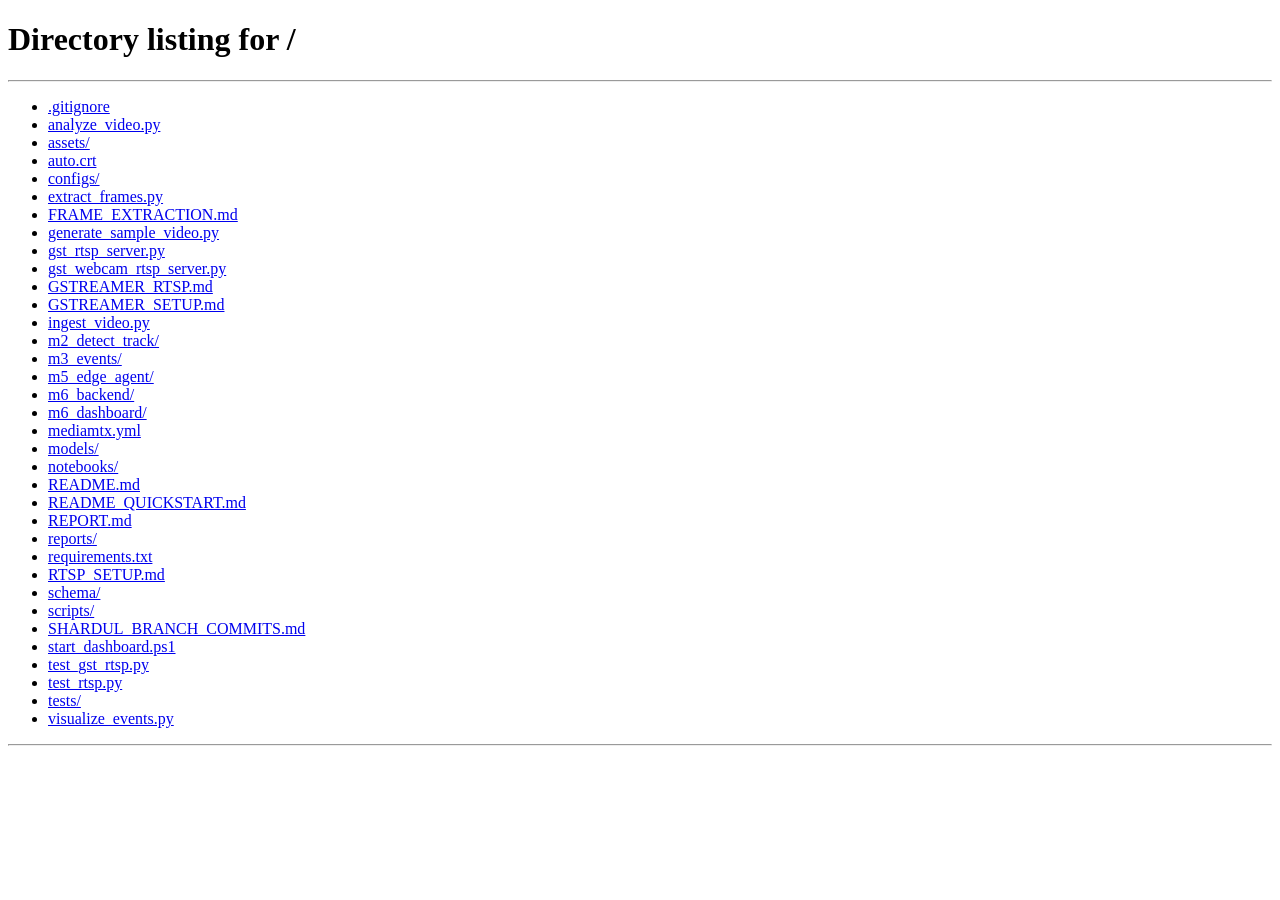
<file: m6_dashboard/map.html>
<!doctype html><html lang="en"><head><meta charset="utf-8"><meta http-equiv="refresh" content="0;url=/"><title>Camera network | VEYAKSH</title></head><body><a href="/">Open the integrated camera dashboard</a></body></html>
</file>
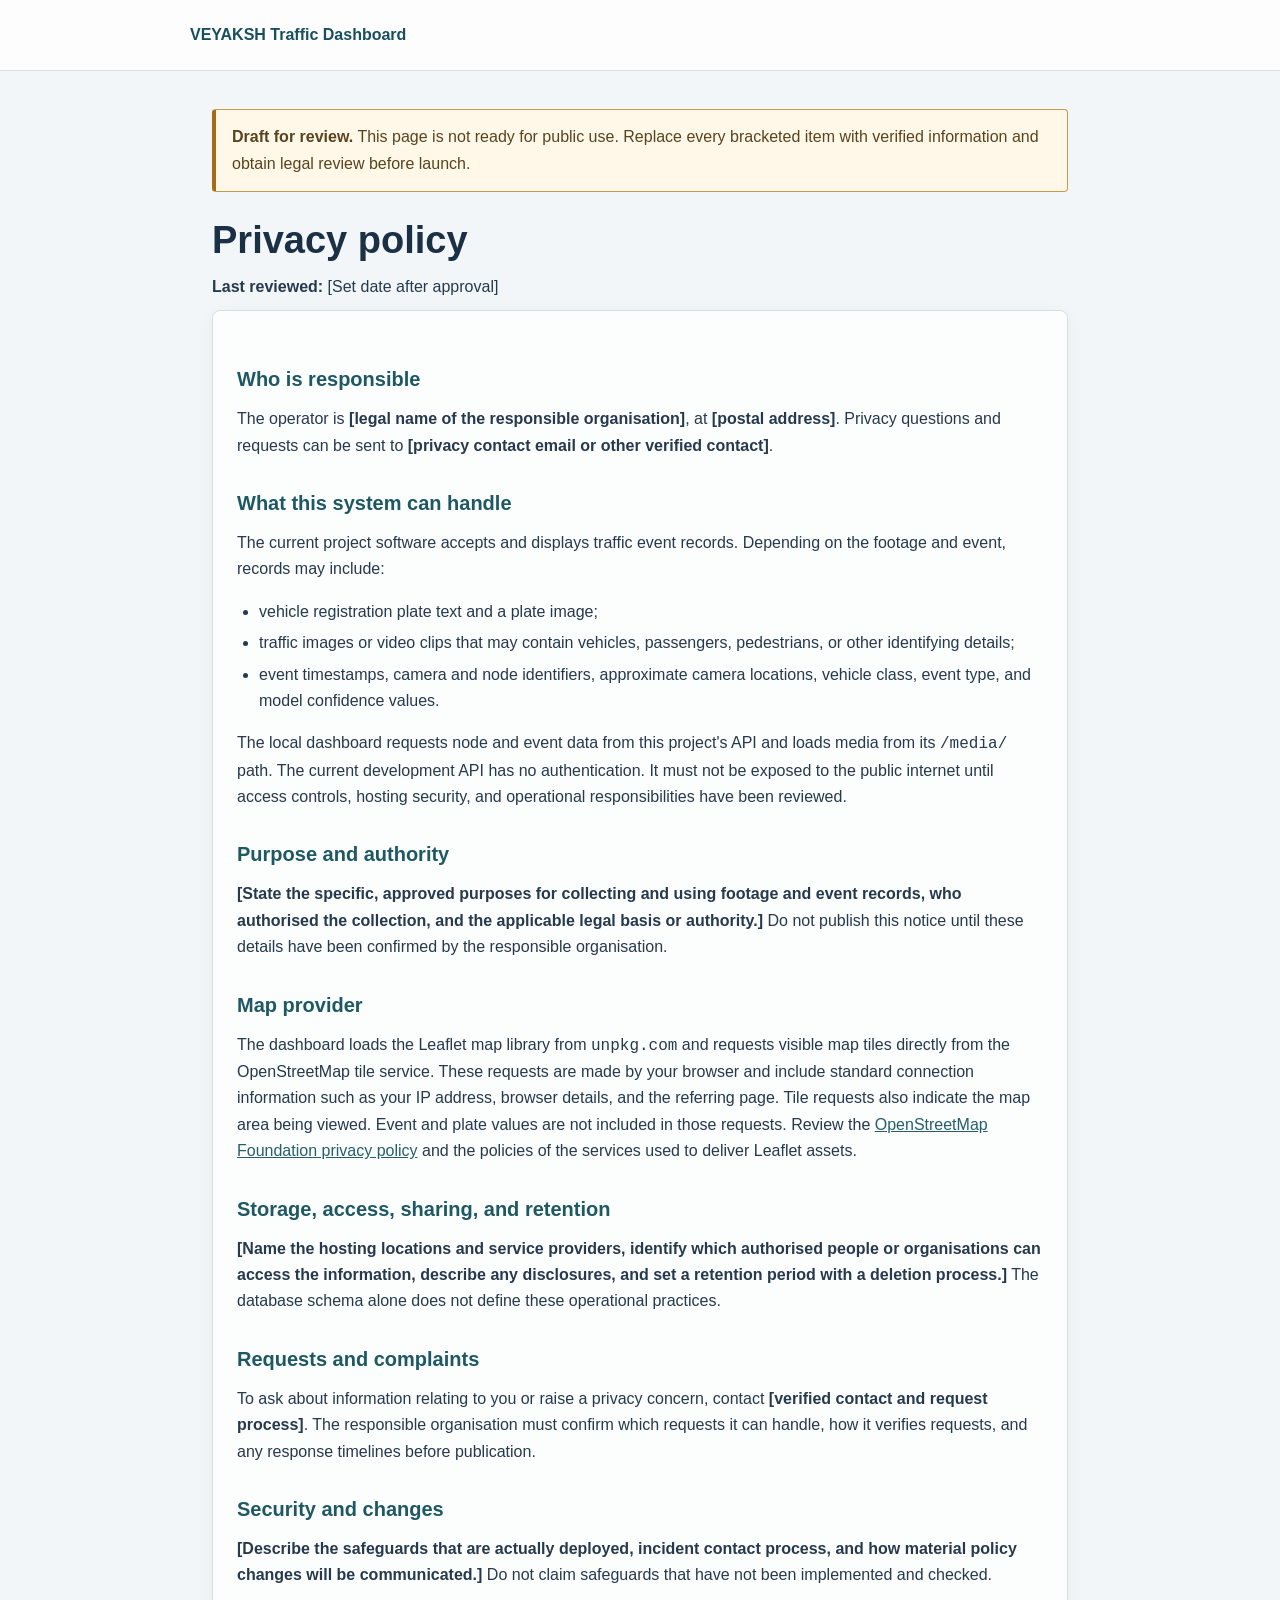
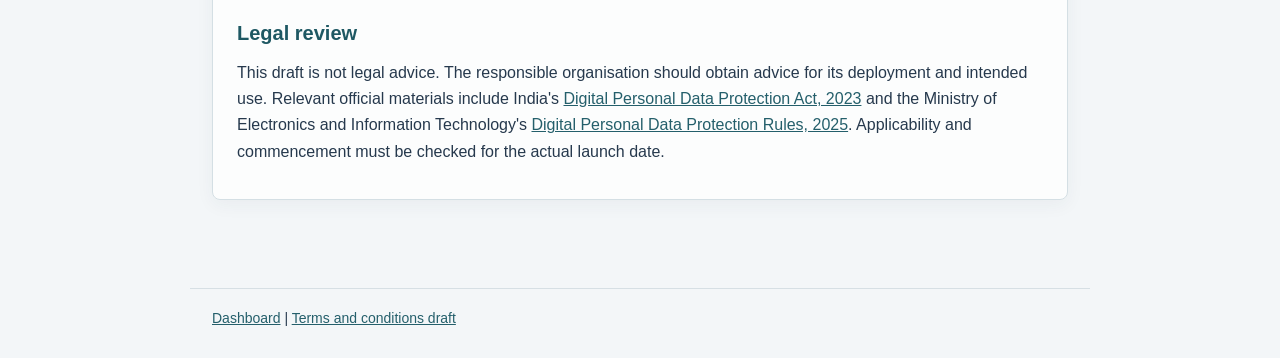
<file: m6_dashboard/privacy.html>
<!doctype html>
<html lang="en">
<head>
  <meta charset="utf-8">
  <meta name="viewport" content="width=device-width, initial-scale=1">
  <meta name="theme-color" content="#f3f6f8">
  <link rel="icon" type="image/svg+xml" href="/favicon.svg">
  <title>Privacy policy draft | VEYAKSH</title>
  <style>
    :root { color-scheme: light; font: 16px/1.65 "Segoe UI", Arial, sans-serif; color: #26394d; background: #f3f6f8; }
    * { box-sizing: border-box; }
    body { margin: 0; }
    header { padding: 22px max(20px, calc((100% - 900px) / 2)); background: rgba(255,255,255,.82); border-bottom: 1px solid #d6dfe4; }
    header a { color: #174f5c; text-decoration: none; font-weight: 700; }
    main { max-width: 900px; margin: 38px auto; padding: 0 22px 50px; }
    .draft { padding: 14px 16px; border: 1px solid #c89b4b; border-left: 4px solid #a36c18; border-radius: 4px; background: #fff8e8; color: #59431e; }
    h1 { margin: 26px 0 6px; color: #1b3045; font-size: clamp(28px, 4vw, 38px); line-height: 1.2; }
    h2 { margin: 28px 0 8px; color: #1e5863; font-size: 20px; }
    p { margin: 10px 0; }
    ul { padding-left: 22px; }
    li { margin: 5px 0; }
    .card { padding: 24px; border: 1px solid #d4dfe4; border-radius: 8px; background: rgba(255,255,255,.78); box-shadow: 0 5px 18px rgba(44,66,88,.05); }
    footer { max-width: 900px; margin: auto; padding: 18px 22px 30px; border-top: 1px solid #d6dfe4; font-size: 14px; }
    a { color: #245f6b; }
    a:focus-visible { outline: 3px solid #3c91a0; outline-offset: 2px; }
    @media (max-width: 600px) { main { margin-top: 24px; } .card { padding: 18px; } }
  </style>
</head>
<body>
  <header><a href="/">VEYAKSH Traffic Dashboard</a></header>
  <main>
    <div class="draft"><strong>Draft for review.</strong> This page is not ready for public use. Replace every bracketed item with verified information and obtain legal review before launch.</div>
    <h1>Privacy policy</h1>
    <p><strong>Last reviewed:</strong> [Set date after approval]</p>
    <article class="card">
      <h2>Who is responsible</h2>
      <p>The operator is <strong>[legal name of the responsible organisation]</strong>, at <strong>[postal address]</strong>. Privacy questions and requests can be sent to <strong>[privacy contact email or other verified contact]</strong>.</p>

      <h2>What this system can handle</h2>
      <p>The current project software accepts and displays traffic event records. Depending on the footage and event, records may include:</p>
      <ul>
        <li>vehicle registration plate text and a plate image;</li>
        <li>traffic images or video clips that may contain vehicles, passengers, pedestrians, or other identifying details;</li>
        <li>event timestamps, camera and node identifiers, approximate camera locations, vehicle class, event type, and model confidence values.</li>
      </ul>
      <p>The local dashboard requests node and event data from this project's API and loads media from its <code>/media/</code> path. The current development API has no authentication. It must not be exposed to the public internet until access controls, hosting security, and operational responsibilities have been reviewed.</p>

      <h2>Purpose and authority</h2>
      <p><strong>[State the specific, approved purposes for collecting and using footage and event records, who authorised the collection, and the applicable legal basis or authority.]</strong> Do not publish this notice until these details have been confirmed by the responsible organisation.</p>

      <h2>Map provider</h2>
      <p>The dashboard loads the Leaflet map library from <code>unpkg.com</code> and requests visible map tiles directly from the OpenStreetMap tile service. These requests are made by your browser and include standard connection information such as your IP address, browser details, and the referring page. Tile requests also indicate the map area being viewed. Event and plate values are not included in those requests. Review the <a href="https://osmfoundation.org/wiki/Privacy_Policy">OpenStreetMap Foundation privacy policy</a> and the policies of the services used to deliver Leaflet assets.</p>

      <h2>Storage, access, sharing, and retention</h2>
      <p><strong>[Name the hosting locations and service providers, identify which authorised people or organisations can access the information, describe any disclosures, and set a retention period with a deletion process.]</strong> The database schema alone does not define these operational practices.</p>

      <h2>Requests and complaints</h2>
      <p>To ask about information relating to you or raise a privacy concern, contact <strong>[verified contact and request process]</strong>. The responsible organisation must confirm which requests it can handle, how it verifies requests, and any response timelines before publication.</p>

      <h2>Security and changes</h2>
      <p><strong>[Describe the safeguards that are actually deployed, incident contact process, and how material policy changes will be communicated.]</strong> Do not claim safeguards that have not been implemented and checked.</p>

      <h2>Legal review</h2>
      <p>This draft is not legal advice. The responsible organisation should obtain advice for its deployment and intended use. Relevant official materials include India's <a href="https://www.indiacode.nic.in/indiacode/handle/123456789/22037?view_type=browse">Digital Personal Data Protection Act, 2023</a> and the Ministry of Electronics and Information Technology's <a href="https://www.meity.gov.in/documents/act-and-policies/digital-personal-data-protection-rules-2025-gDOxUjMtQWa?pageTitle=Digital-Personal-Data-Protection-Rules-2025">Digital Personal Data Protection Rules, 2025</a>. Applicability and commencement must be checked for the actual launch date.</p>
    </article>
  </main>
  <footer><a href="/">Dashboard</a> | <a href="/terms">Terms and conditions draft</a></footer>
</body>
</html>
</file>
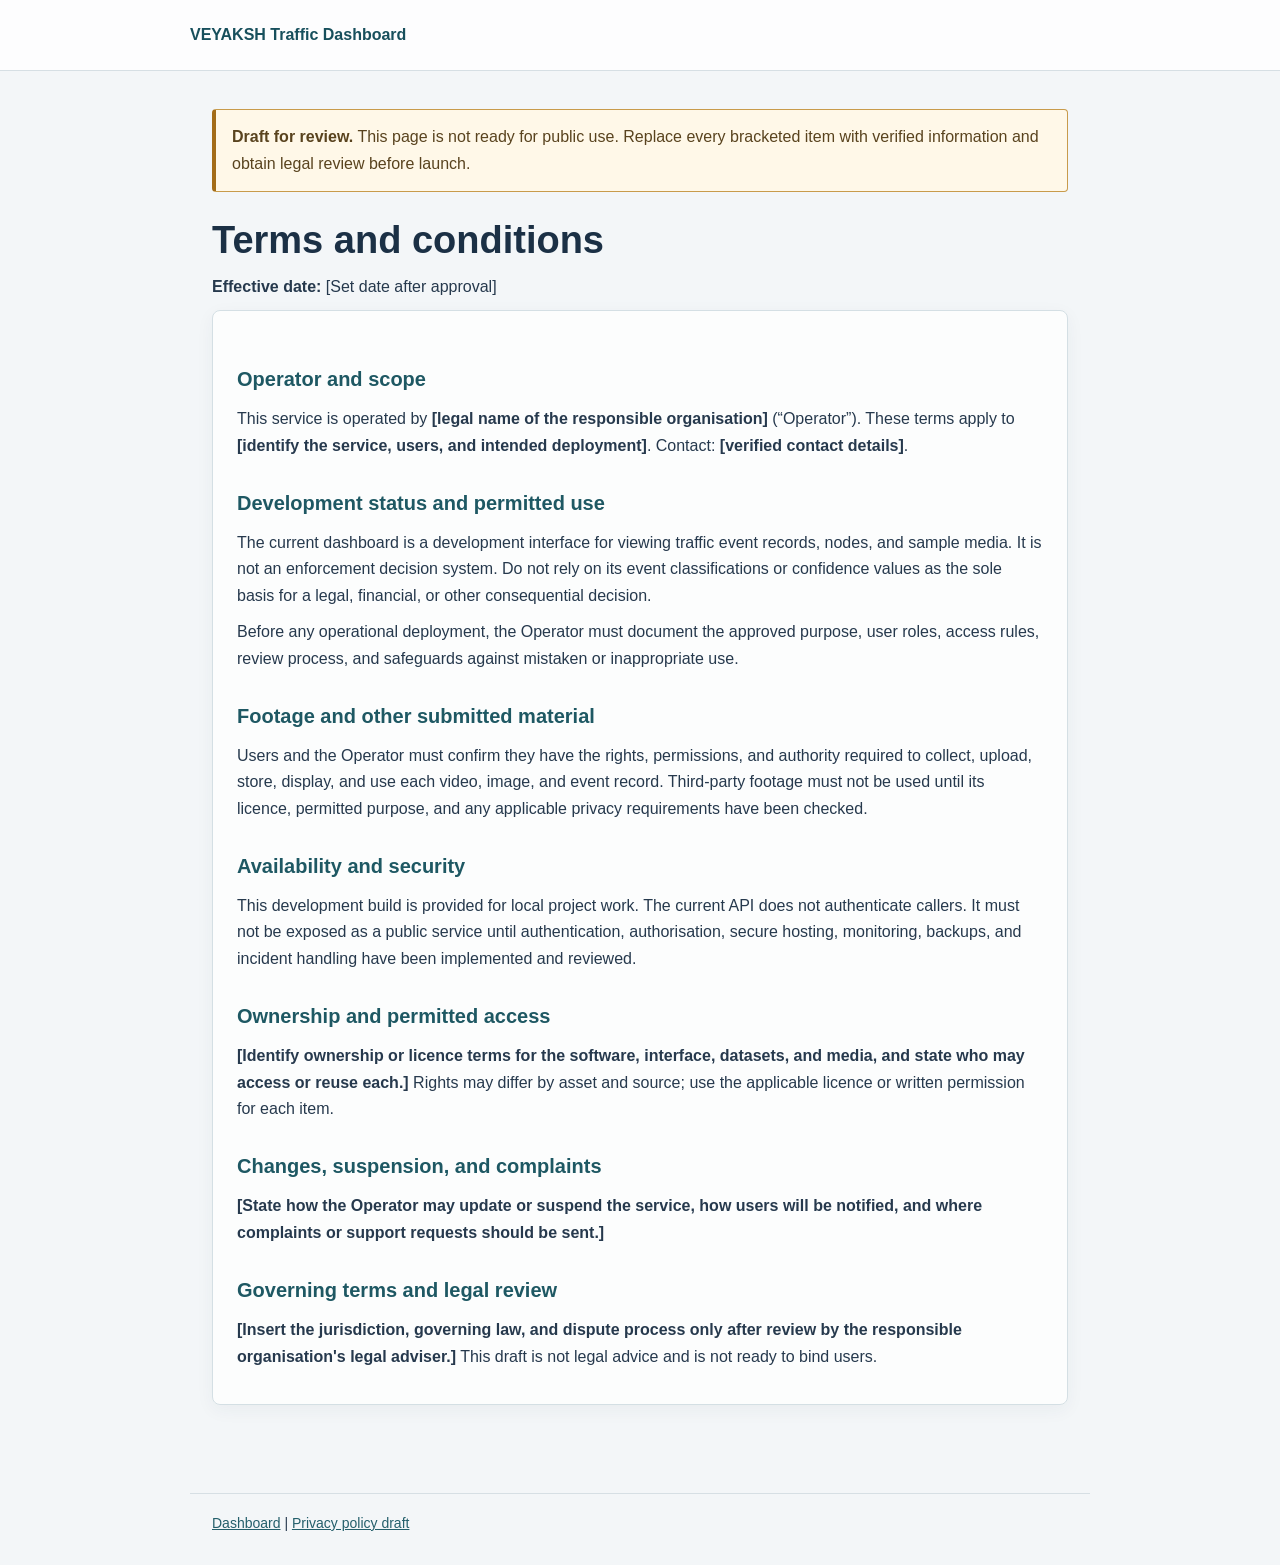
<file: m6_dashboard/terms.html>
<!doctype html>
<html lang="en">
<head>
  <meta charset="utf-8">
  <meta name="viewport" content="width=device-width, initial-scale=1">
  <meta name="theme-color" content="#f3f6f8">
  <link rel="icon" type="image/svg+xml" href="/favicon.svg">
  <title>Terms and conditions draft | VEYAKSH</title>
  <style>
    :root { color-scheme: light; font: 16px/1.65 "Segoe UI", Arial, sans-serif; color: #26394d; background: #f3f6f8; }
    * { box-sizing: border-box; }
    body { margin: 0; }
    header { padding: 22px max(20px, calc((100% - 900px) / 2)); background: rgba(255,255,255,.82); border-bottom: 1px solid #d6dfe4; }
    header a { color: #174f5c; text-decoration: none; font-weight: 700; }
    main { max-width: 900px; margin: 38px auto; padding: 0 22px 50px; }
    .draft { padding: 14px 16px; border: 1px solid #c89b4b; border-left: 4px solid #a36c18; border-radius: 4px; background: #fff8e8; color: #59431e; }
    h1 { margin: 26px 0 6px; color: #1b3045; font-size: clamp(28px, 4vw, 38px); line-height: 1.2; }
    h2 { margin: 28px 0 8px; color: #1e5863; font-size: 20px; }
    p { margin: 10px 0; }
    ul { padding-left: 22px; }
    li { margin: 5px 0; }
    .card { padding: 24px; border: 1px solid #d4dfe4; border-radius: 8px; background: rgba(255,255,255,.78); box-shadow: 0 5px 18px rgba(44,66,88,.05); }
    footer { max-width: 900px; margin: auto; padding: 18px 22px 30px; border-top: 1px solid #d6dfe4; font-size: 14px; }
    a { color: #245f6b; }
    a:focus-visible { outline: 3px solid #3c91a0; outline-offset: 2px; }
    @media (max-width: 600px) { main { margin-top: 24px; } .card { padding: 18px; } }
  </style>
</head>
<body>
  <header><a href="/">VEYAKSH Traffic Dashboard</a></header>
  <main>
    <div class="draft"><strong>Draft for review.</strong> This page is not ready for public use. Replace every bracketed item with verified information and obtain legal review before launch.</div>
    <h1>Terms and conditions</h1>
    <p><strong>Effective date:</strong> [Set date after approval]</p>
    <article class="card">
      <h2>Operator and scope</h2>
      <p>This service is operated by <strong>[legal name of the responsible organisation]</strong> (“Operator”). These terms apply to <strong>[identify the service, users, and intended deployment]</strong>. Contact: <strong>[verified contact details]</strong>.</p>

      <h2>Development status and permitted use</h2>
      <p>The current dashboard is a development interface for viewing traffic event records, nodes, and sample media. It is not an enforcement decision system. Do not rely on its event classifications or confidence values as the sole basis for a legal, financial, or other consequential decision.</p>
      <p>Before any operational deployment, the Operator must document the approved purpose, user roles, access rules, review process, and safeguards against mistaken or inappropriate use.</p>

      <h2>Footage and other submitted material</h2>
      <p>Users and the Operator must confirm they have the rights, permissions, and authority required to collect, upload, store, display, and use each video, image, and event record. Third-party footage must not be used until its licence, permitted purpose, and any applicable privacy requirements have been checked.</p>

      <h2>Availability and security</h2>
      <p>This development build is provided for local project work. The current API does not authenticate callers. It must not be exposed as a public service until authentication, authorisation, secure hosting, monitoring, backups, and incident handling have been implemented and reviewed.</p>

      <h2>Ownership and permitted access</h2>
      <p><strong>[Identify ownership or licence terms for the software, interface, datasets, and media, and state who may access or reuse each.]</strong> Rights may differ by asset and source; use the applicable licence or written permission for each item.</p>

      <h2>Changes, suspension, and complaints</h2>
      <p><strong>[State how the Operator may update or suspend the service, how users will be notified, and where complaints or support requests should be sent.]</strong></p>

      <h2>Governing terms and legal review</h2>
      <p><strong>[Insert the jurisdiction, governing law, and dispute process only after review by the responsible organisation's legal adviser.]</strong> This draft is not legal advice and is not ready to bind users.</p>
    </article>
  </main>
  <footer><a href="/">Dashboard</a> | <a href="/privacy">Privacy policy draft</a></footer>
</body>
</html>
</file>
